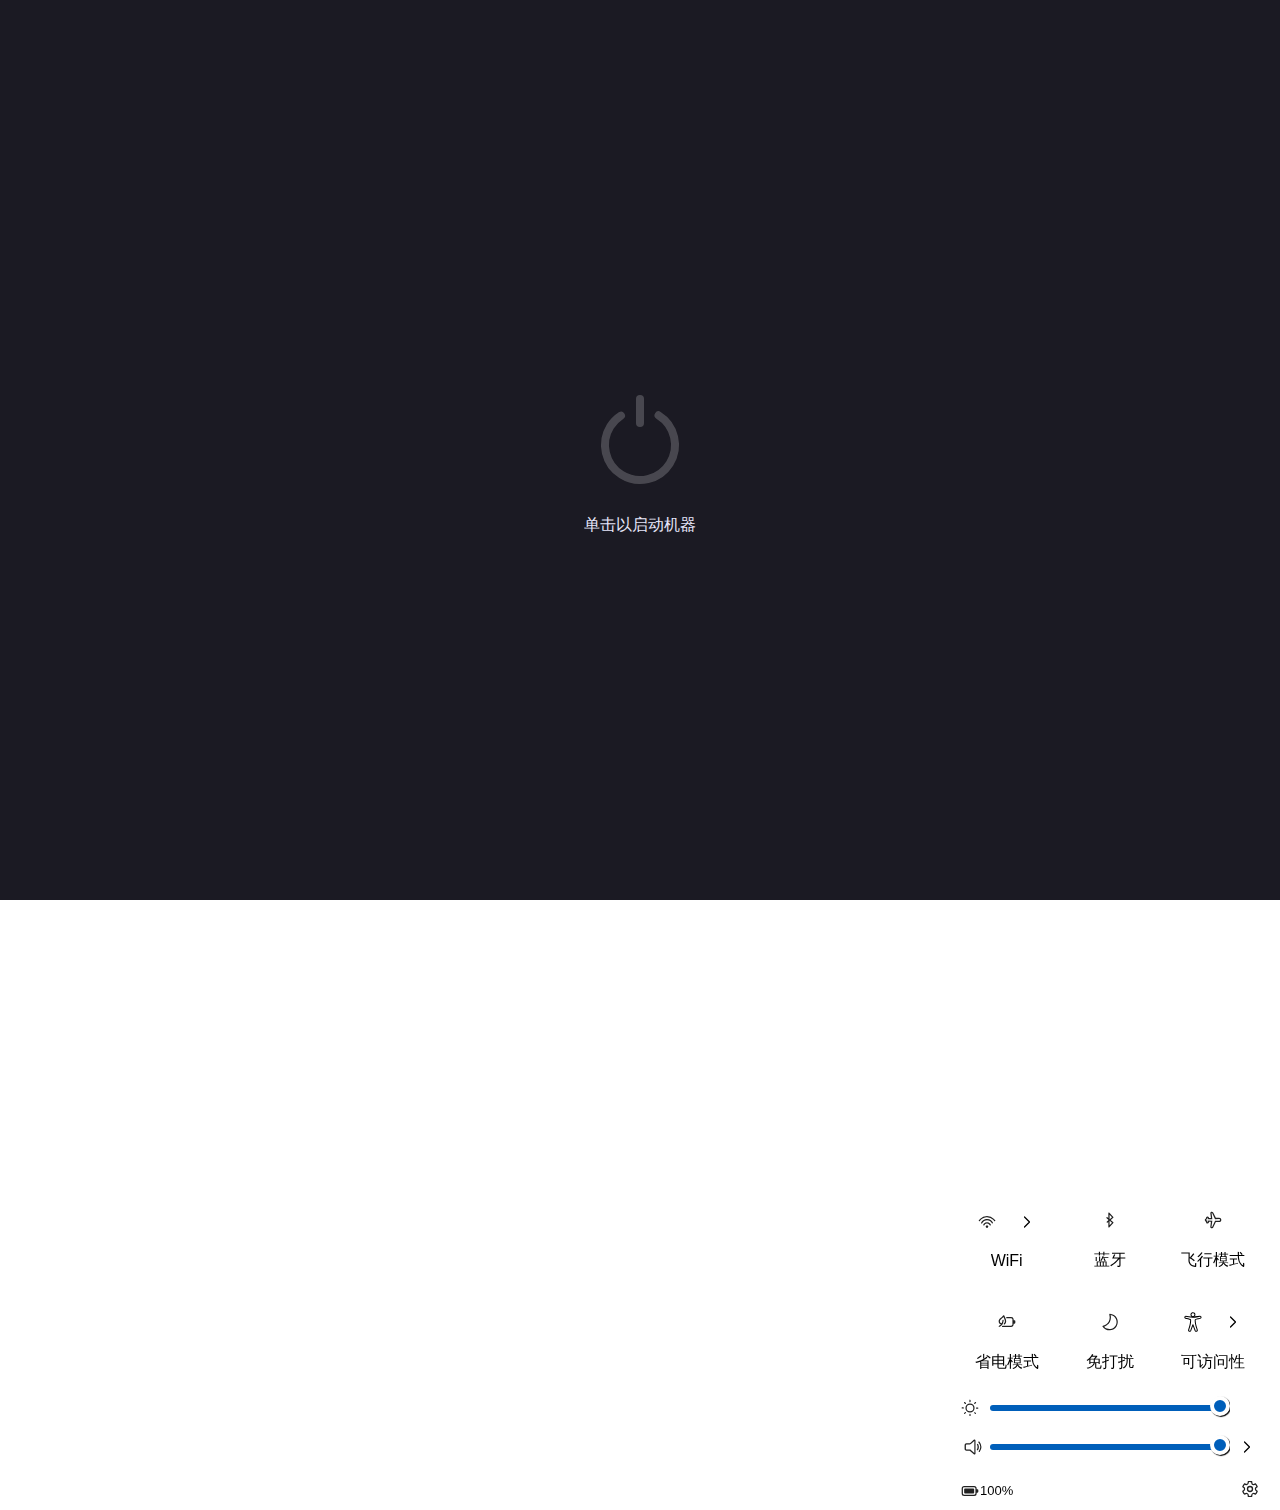
<file: index.html>
<!DOCTYPE html>
<html lang="en">

<head>
    <meta charset="utf-8">
    <meta name="viewport" content="width=device-width, initial-scale=1">
    <title>win-ices</title>
    <meta name="theme-color" content="#000"/>
    <meta name="author" content="ices">
    <meta name="robots" content="index, follow">
    <meta name="rating" content="safe for kids">
    <meta property="og:type" content="website">
    <meta property="og:url" content="/">
    <!--网页标题左侧显示-->
    <link rel="icon" href="src/icons/logo.ico" type="image/x-icon">
    <!--收藏夹显示图标-->
    <link rel="shortcut icon" href="src/icons/logo.ico" type="image/x-icon">
    <link rel="preload" href="src/wallpaper/img100.webp" as="image">
    <link rel="preload" href="src/wallpaper/img18.webp" as="image">
    <link rel="stylesheet" href="src/css/style.css">
    <link rel="stylesheet" href="src/css/lib/tippy-scale.css">
    <link rel="stylesheet" type="text/css" href="src/css/webapps.css">
    <link rel="stylesheet" type="text/css" href="src/css/animations.css">

    <script src="src/js/boot.js" defer></script>
    <script src="src/js/start.js" defer></script>
    <script src="src/js/desktop.js" defer></script>
    <script src="src/js/window.js" defer></script>
    <script src="src/js/run.js" defer></script>
    <script src="src/js/taskbar.js" defer></script>
    <script src="src/js/notification.js" defer></script>
    <script src="src/js/tutorial.js" defer></script>
    <script src="src/js/lib/tippy-popper.min.js" defer></script>
    <script src="src/js/lib/tippy-bundle.umd.min.js" defer></script>
    <script src="src/js/tooltip.js" defer></script>
</head>

<body>
<!-- 打开div并让用户单击按钮，以便我们可以自动播放视频 -->
<div class="powerOnBox">
    <div class="power-switch" id="powerOnBtn">
        <input type="checkbox"/>
        <div class="button">
            <svg class="power-off">
                <use xlink:href="#a" class="a"/>
                <use xlink:href="#b" class="b"/>
            </svg>
            <svg class="power-on">
                <use xlink:href="#a" class="a"/>
                <use xlink:href="#b" class="b"/>
            </svg>
        </div>
    </div>
    <span style="color: lavender">单击以启动机器</span>
    <svg xmlns="http://www.w3.org/2000/svg" style="display: none;">
        <symbol xmlns="http://www.w3.org/2000/svg" id="a" viewBox="0 0 150 150">
            <path d="M75 34v24"/>
        </symbol>
        <symbol xmlns="http://www.w3.org/2000/svg" id="b" viewBox="0 0 150 150">
            <circle cx="75" cy="80" r="35"/>
        </symbol>
    </svg>
</div>
<!-- 启动元件 -->
<div class="boot">
    <img src="src/others/windowsLogo.svg" alt="Windows Logo" width="70"/>
    <picture>
        <source srcset="src/others/bootLoader.svg">
        <img src="src/others/bootLoader.gif" alt="Windows boot loader" width="50" height="50">
    </picture>
</div>
<div class="boot-animation">
    <audio preload="auto" width="150" height="150" id="startupAudio">
        <source src="src/sounds/Windows Startup.webm" type="audio/webm">
        <source src="src/sounds/Windows Startup.mp3" type="audio/mp3">
    </audio>
</div>

<!-- 边缘浏览器-->
<div class="desktop">
    <div class="desktopIcons">
        <!-- 桌面图标1 -->
        <figure id="deskcomp">
            <img src="src/icons/Computer.svg" alt="Windows 11 This PC icon">
            <figcaption class="iconName">我的电脑</figcaption>
        </figure>
        <!-- 桌面图标2 -->
        <figure id="deskvscode" onclick="executeProgram('vscode')">
            <img src="src/icons/vscode.svg" alt="Visual Studio Code Icon">
            <figcaption class="iconName">Visual Studio Code</figcaption>
        </figure>
        <!-- 桌面图标3 -->
        <figure id="deskbrowser" onclick="executeProgram('msedge')">
            <img src="src/icons/edge.svg" alt="Microsoft Edge Icon">
            <figcaption class="iconName">Microsoft Edge</figcaption>
        </figure>
        <!-- 桌面图标4 -->
        <figure id="deskchrome" onclick="executeProgram('chrome')">
            <img src="src/icons/chrome.svg" alt="Chrome Icon">
            <figcaption class="iconName">Chrome</figcaption>
        </figure>
        <!-- 桌面图标5 -->
        <figure id="lottery" onclick="executeProgram('lottery')">
            <img src="src/icons/lottery.png" alt="lottery Icon">
            <figcaption class="iconName">3D彩卡</figcaption>
        </figure>
    </div>
</div>

<div class="start">
    <div class="search">
        <label>
            <input type="text" placeholder="Type here to search" id="searchBar">
        </label>
    </div>
    <div class="pinned">
        <div class="start-top-elements">
            <span>固定的</span>
            <button class="openAll" id="allapps">所有应用 <img src="src/icons/right.svg" alt="open all apps"
                                                           class="smallRight"></button>
        </div>
        <div class="start-icons">
            <figure id="startEdge" onclick="executeProgram('msedge')">
                <img src="src/icons/edge.svg" alt="Windows 11 Edge icon">
                <figcaption>Edge</figcaption>
            </figure>
            <figure id="startWord">
                <img src="src/icons/word.svg" alt="MS Word icon">
                <figcaption>Word</figcaption>
            </figure>
            <figure id="startExcel" onclick="executeProgram('excel')">
                <img src="src/icons/excel.svg" alt="MS Excel icon">
                <figcaption>Excel</figcaption>
            </figure>
            <figure id="startPowerPoint" onclick="executeProgram('powerpoint')">
                <img src="src/icons/powerPoint.svg" alt="PowerPoint icon">
                <figcaption>PowerPoint</figcaption>
            </figure>
            <figure id="startCalendar">
                <img src="src/icons/calender.svg" alt="Windows Calender icon">
                <figcaption>Calender</figcaption>
            </figure>
            <figure id="startSettings" onclick="executeProgram('settings')">
                <img src="src/icons/settings.svg" alt="Windows 11 Settings icon">
                <figcaption>Settings</figcaption>
            </figure>
            <figure id="startCalci" onclick="executeProgram('calculator')">
                <img src="src/icons/calculator.svg" alt="Windows Calculator icon">
                <figcaption>Calculator</figcaption>
            </figure>
        </div>
    </div>
    <div class="recommended">
        <div class="start-top-elements">
            <span>推荐</span>
            <button class="openAll">更多<img src="src/icons/right.svg" alt="open all apps"
                                           class="smallRight"></button>
        </div>
    </div>
    <div class="others">
        <div class="user">
            <img src="src/icons/user.png" alt="Windows 11 User icon">
            <span>ices</span>
        </div>
        <a href="src/redirects/shutdown/logoff.html"><img src="src/icons/shutdown.svg" alt="Windows 11 Shutdown icon"
                                                          id="shutdown"></a>
    </div>
</div>
<div class="taskbar">
    <div class="center">
        <img src="src/icons/startButton.png" alt="Windows 11 start icon" id="starticon">
        <img src="src/icons/fileExplorer.png" alt="Windows 11 File Explorer icon" id="filesIcon">
        <img src="src/icons/edge.svg" alt="Windows 11 Edge icon" onclick="executeProgram('msedge')" id="edgeIcon">
    </div>
    <div class="right">
        <img src="src/icons/up.svg" alt="Up arrow">
        <div class="action-center-button" onclick="document.getElementById('acCheck').click()">
            <input type="checkbox" name="acCheck" id="acCheck" style="display: none;" checked>
            <img src="src/icons/wifi.svg" alt="WiFi" id="wifi">
            <img src="src/icons/speaker.svg" alt="Speaker">
            <img src="src/icons/batteryFull.svg" alt="Battery Full">
        </div>
        <div class="time-date">
            <span></span>
            <span></span>
            <input type="checkbox" name="ncCheck" id="ncCheck" style="display: none;" checked>
        </div>
    </div>
</div>
<link rel="stylesheet" href="src/css/actionCenter.css">
<div class="action-center">
    <div class="buttons">
        <figure>
            <div>
                <img src="src/icons/wifi.svg" alt="WiFi Icon">
                <img src="src/icons/right.svg" alt="Right Icon">
            </div>
            <figcaption>WiFi</figcaption>
        </figure>
        <figure>
            <img src="src//icons/bluetooth.svg" alt="Bluetooth Icon">
            <figcaption>蓝牙</figcaption>
        </figure>
        <figure>
            <img src="src/icons/airplane.svg" alt="Airplane Icon">
            <figcaption>飞行模式</figcaption>
        </figure>
        <figure>
            <img src="src/icons/batterySaver.svg" alt="Battery Saver Icon">
            <figcaption>省电模式</figcaption>
        </figure>
        <figure>
            <img src="src/icons/focusAssist.svg" alt="Focus Assist Icon">
            <figcaption>免打扰</figcaption>
        </figure>
        <figure>
            <div>
                <img src="src/icons/accessability.svg" alt="Accessability Icon">
                <img src="src/icons/right.svg" alt="Right Icon">
            </div>
            <figcaption>可访问性</figcaption>
        </figure>
    </div>
    <div class="sliders">
        <div class="brightness">
            <img src="src/icons/brightness.svg" alt="Brightness Icon">
            <input type="range" min="0" max="100" step="1" value="100">
        </div>
        <div class="volume">
            <img src="src/icons/speaker.svg" alt="Speaker Icon">
            <input type="range" min="0" max="100" step="1" value="100">
            <img src="src/icons/right.svg" alt="Right Icon">
        </div>
    </div>
    <div class="ac-bottom">
        <div class="battery">
            <img src="src/icons/batteryFull.svg" alt="Battery Icon">
            <span></span>
        </div>
        <div class="options">
            <img src="src/icons/options.svg" alt="Options Icon" onclick="executeProgram('settings')">
        </div>
    </div>
</div>
<div class="notification-center">
    <div class="notifications">
    </div>
    <div class="calender">
        <div class="calender-top">
            <span>Calender</span>
            <img src="src/icons/down.svg" alt="Down Icon" width="20" height="20">
        </div>
    </div>
</div>
<div id="context-menu">
    <div class="item"><img src="src/icons/view.svg" alt="View">
        视 图
        <img src="src/icons/right.svg" alt="Right arrow">
    </div>
    <div class="item"><img src="src/icons/sort.svg" alt="Sort">
        排 序
        <img src="src/icons/right.svg" alt="Right arrow">
    </div>
    <hr>
    <div class="item">刷 新</div>
    <div class="item">
        <img src="src/icons/new.svg" alt="New">
        新建项目
        <img src="src/icons/right.svg" alt="Right arrow">
    </div>
    <hr>
    <div class="item">
        <img src="src/icons/display.svg" alt="Display">
        显示设置
    </div>
    <div class="item">
        <img src="src/icons/personalize.png" alt="Personalize">
        个性化
    </div>
    <hr>
    <div class="item">
        <img src="src/icons/terminal.png" alt="Terminal">
        终 端
    </div>
    <hr>
    <div class="item"
    ><img src="src/icons/more.svg" alt="More">
        更多选项
        <img src="src/icons/right.svg" alt="Right arrow">
    </div>
</div>
<div class="brightness-overlay"></div>

<div class="imagesToBePreloaded" style="display: none;"></div>
</body>

</html>
</file>
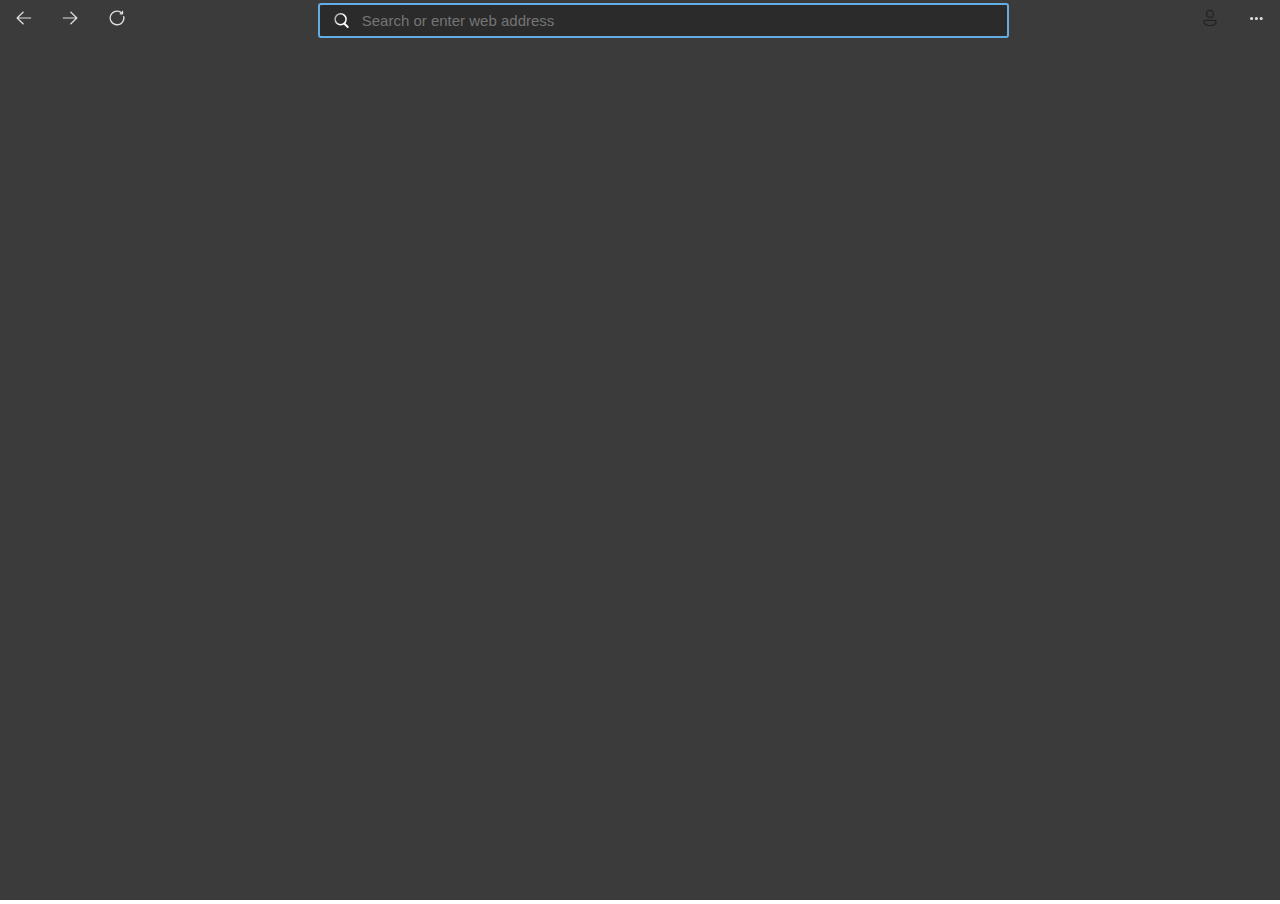
<file: src/apps/edge.html>
<!DOCTYPE html>
<html lang="en">

<head>
    <meta charset="UTF-8">
    <meta http-equiv="X-UA-Compatible" content="IE=edge">
    <meta name="viewport" content="width=device-width, initial-scale=1.0">
    <title>Microsoft Edge</title>
    <style>
        * {
            margin: 0;
            padding: 0;
            font-family: sans-serif;
            overflow: hidden;
        }

        body {
            display: grid;
            grid-template-columns: 1fr;
            grid-template-rows: 40px 1fr;
        }

        .top {
            background-color: #3B3B3B;
            display: flex;
            align-items: center;
            justify-content: space-between;
            overflow: hidden;
            padding: 3px;
        }

        .top img {
            width: 20px;
            padding: 5px 11px;
            border-radius: 3px;
            transition: background-color 0.4s;
            filter: invert(1);
        }

        img[alt="Search Icon"] {
            transform: rotateY(180deg);
            width: 15px;
        }

        img[alt="User Icon"] {
            filter: invert(0);
        }

        input[type="url"] {
            background-color: transparent;
            color: gray;
            caret-color: #FFFFFF;
            font-size: 15px;
            min-width: 50vw;
            max-width: 80vw;
            padding: 2px;
            border: none;
            outline: none;
        }

        input[type="url"]:focus {
            color: white;
        }

        label {
            display: inline-flex;
            padding: 3px;
            background-color: #2B2B2B;
            border-radius: 3px;
        }

        label.focus {
            border: #63ADE5 solid 2px;
        }

        .left img:hover,
        .right img:hover {
            background-color: #adadad;
        }

        img[alt="User Icon"]:hover {
            background-color: #515151;
        }

        iframe {
            width: 100vw;
            height: calc(100vh - 40px);
            overflow-x: scroll;
            overflow-y: hidden;
            background-color: #3B3B3B;
        }
    </style>
</head>

<body>
<div class="top">
    <div class="left">
        <img src="../icons/arrowLeft.svg" alt="Go Backward Icon" onclick="window.history.back()">
        <img src="../icons/arrowRight.svg" alt="Go Forward Icon" onabort="window.history.forward()">
        <img src="../icons/refresh.svg" alt="Refresh Icon" onclick="window.location.reload()">
    </div>
    <div class="center">
        <label>
            <img src="../icons/search.svg" alt="Search Icon">
            <input type="url" class="url" placeholder="Search or enter web address" autofocus spellcheck="false"
                   autocomplete="url" value="" onkeydown="if(event.key == 'Enter')loadURL(this.value)"
                   onfocus="document.querySelector('label').classList.add('focus')"
                   onblur="document.querySelector('label').classList.remove('focus')">
        </label>
    </div>
    <div class="right">
        <img src="../icons/user.svg" alt="User Icon" class="user">
        <img src="../icons/threeDots.svg" alt="Menu Icon" class="menu">
    </div>
</div>
<div class="container">
    <script>
        function loadURL(url) {
            if (url.includes("https://") == false) {
                url.includes("http://") ? url.replace("http://", "https://") : url = "https://" + url;
            }
            if (is_url(url)) {
                if (url.includes("google.com")) {
                    if (url.includes("google.com/search/?")) url += "&igu=1";
                    else url = "https://www.google.com/search?igu=1"
                }
            } else if (url == "https://") url = "";
            else url = url.replace("https://", "https://www.bing.com/search/?q=")
            window.location.href = window.location.pathname + "#" + url;
            window.location.reload()
        }

        function is_url(str) {
            regexp = /^(?:(?:ht{2}ps?|ftp):\/\/)?(?:(?!(?:10|127)(?:\.\d{1,3}){3})(?!(?:169\.254|192\.168)(?:\.\d{1,3}){2})(?!172\.(?:1[6-9]|2\d|3[0-1])(?:\.\d{1,3}){2})(?:[1-9]\d?|1\d\d|2[01]\d|2{2}[0-3])(?:\.(?:1?\d{1,2}|2[0-4]\d|25[0-5])){2}(?:\.(?:[1-9]\d?|1\d\d|2[0-4]\d|25[0-4]))|(?:(?:[a-z\u0{2}1-\uf{4}0-9]-*)*[a-z\u0{2}1-\uf{4}0-9]+)(?:\.(?:[a-z\u0{2}1-\uf{4}0-9]-*)*[a-z\u0{2}1-\uf{4}0-9]+)*(?:\.(?:[a-z\u0{2}1-\uf{4}]{2,})))(?::\d{2,5})?(?:\/\S*)?$/;
            if (regexp.test(str)) {
                return true;
            } else {
                return false;
            }
        }
    </script>
    <iframe src="" frameborder="0" target="_self"></iframe>
    <script>
        document.querySelector("iframe").src = document.querySelector("input").value = is_url(window.location.hash.replace("#", "")) ? window.location.hash.replace("#", "") : "";
    </script>
</div>
</body>

</html>
</file>
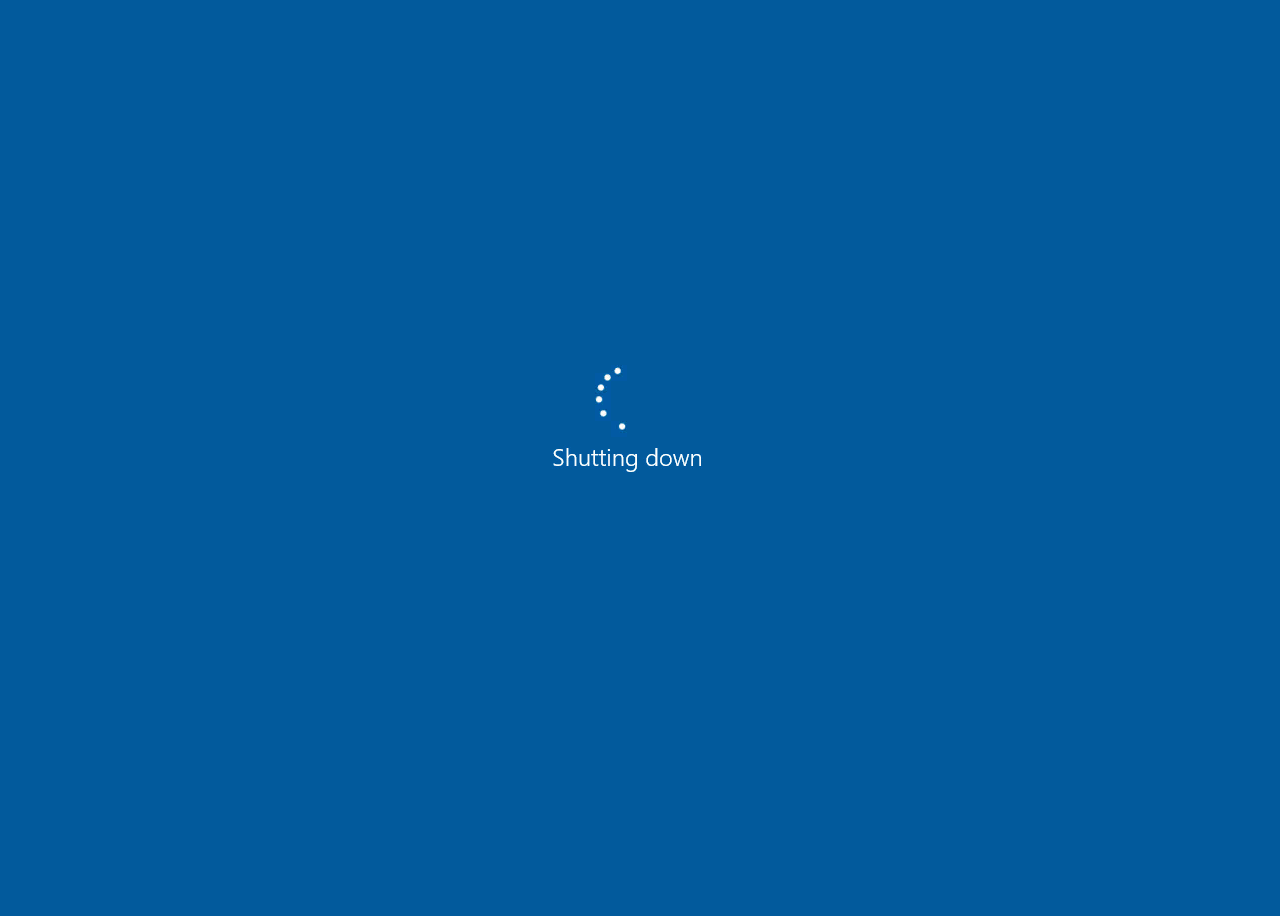
<file: src/redirects/shutdown/logoff.html>
<!DOCTYPE html>
<html lang="en">

<head>
    <meta charset="UTF-8">
    <meta http-equiv="X-UA-Compatible" content="IE=edge">
    <meta name="viewport" content="width=device-width, initial-scale=1.0">
    <script type="text/javascript">
        function redirectpage() {
            window.location="../../../index.html";
        }
        setTimeout(redirectpage, 5000);  
    </script>
    <style>
        body {
            height: 100vh;
            overflow: hidden;
            display: flex;
            justify-content: center;
            align-items: center;
            background-color: #025a9c;

        }
    </style>
    <title>Shutting Down...</title>
</head>

<body>
    <img src="shutting-down.gif" alt="">
</body>

</html>
</file>
<file: src/css/style.css>
* {
    margin: 0;
    padding: 0;
    overflow: hidden;
    font-family: sans-serif;
    -webkit-user-select: none;
    user-select: none;
}

body {
    width: 100vw;
    height: 100vh;
    background: #fff url('src/wallpaper/img18.webp') center center/cover no-repeat;
    background: none;
    display: grid;
    grid-template-columns: 1fr;
    grid-template-rows: 1fr 40px;
}

.boot,
.boot-animation {
    width: 100vw;
    height: 100vh;
    background-color: black;
    display: flex;
    flex-direction: column;
    justify-content: space-evenly;
    align-items: center;
    cursor: none;
}

.boot-animation {
    display: none;
    filter: brightness(1.34) contrast(1.06);
    background-color: rgba(255, 255, 255, 1);

    animation: i-boot-animation 2s forwards ease-in;
}

@keyframes i-boot-animation {
    to {
        background-color: rgba(255, 255, 255, .1);
    }
}

.taskbar {
    display: grid;
    grid-template-columns: repeat(3, 1fr);
    grid-template-rows: 40px;
    position: sticky;
    z-index: 100;
}

.center,
.right {
    display: flex;
    flex-wrap: nowrap;
    align-items: center;
    align-content: center;
}

.center {
    grid-area: 1/2/2/3;
    justify-content: center;
}

.right {
    grid-area: 1/3/2/4;
    justify-content: flex-end;
    margin-right: 10px;
    column-gap: 5px;
}

.taskbar {
    backdrop-filter: blur(15px);
    -webkit-backdrop-filter: blur(15px);
    background-color: rgba(255, 255, 255, 0.3);
    border: 1px solid rgba(255, 255, 255, 0.125);
}

.center img,
.start-icons img {
    display: inline-block;
    width: 25px;
    /*cursor: pointer;*/
    margin: 4px;
    padding: 3px;
}

.action-center-button:focus,
.action-center-button:hover,
.center img:focus,
.center img:hover,
.right > img:focus,
.right > img:hover,
.start-icons figure:focus,
.start-icons figure:hover {
    background-color: rgba(255, 255, 255, 0.5);
    border-radius: 5px;
}

#context-menu {
    position: fixed;
    z-index: 1000;
    width: -webkit-max-content;
    width: max-content;
    background-color: rgba(255, 255, 255, 0.5);
    border: 1px solid rgba(255, 255, 255, 0.125);
    backdrop-filter: blur(15px);
    -webkit-backdrop-filter: blur(15px);
    border-radius: 7px;
    transform: scale(0);
    transform-origin: top left;
    padding: 5px;
    /*display: none;*/
}

#context-menu.visible {
    transform: scale(0.75);
    transition: transform 100ms ease-in-out;
}

#context-menu .item {
    display: flex;
    padding: 5px;
    /*cursor: pointer;*/
    border-radius: 5px;
}

#context-menu .item:hover {
    background: rgba(255, 255, 255, 0.5);
}

#context-menu img {
    width: 16px;
    height: 16px;
}

#context-menu > div:nth-child(4) {
    padding-left: 31px;
}

#context-menu > div > img:nth-child(1) {
    margin-right: 10px;
}

#context-menu > div > img:nth-child(2) {
    position: absolute;
    right: 5px;
}

.start {
    height: 600px;
    width: 530.63px;
    margin-left: calc(50% - 265.315px);
    position: absolute;
    bottom: 50px;
    z-index: 90;
    background-color: rgb(255, 255, 255, 0.5);
    border: 2px solid rgba(255, 255, 255, 0.25);
    -webkit-backdrop-filter: blur(20px);
    backdrop-filter: blur(20px);
    border-radius: 7px;
    transform: translateY(660px);
    opacity: 0.5;
    transition: all 0.4s cubic-bezier(0.25, 0.46, 0.45, 0.94);
}

.show-start {
    transform: translateX(0);
    opacity: 1;
}

.start .search {
    text-align: center;
    padding: 30px 30px 0;
}

.start .search input {
    padding: 10px 0 10px 25px;
    border: 0;
    border-radius: 3px;
    border-bottom: 2.5px solid #2184e2;
    width: 450px;
    outline: 0;
}

.others {
    position: absolute;
    padding: 10px 50px;
    width: 450px;
    bottom: 0;
    display: flex;
    align-items: center;
    justify-content: space-between;
    background-color: rgb(255 255 255 / 20%);
    border-top: 1.5px solid grey;
}

.user img {
    border-radius: 50%;
    width: 30px;
    height: 30px;
}

.user {
    display: flex;
}

.user span {
    padding: 8.5px;
    font-size: small;
}

.others #shutdown {
    width: 25px;
}

.pinned .start-icons {
    display: grid;
    grid-template-columns: repeat(6, 1fr);
    grid-template-rows: repeat(3, 1fr);
    justify-items: center;
    padding: 20px 30px;
    align-items: end;
    grid-gap: 5px;
}

.desktopIcons {
    display: grid;
    padding: 5px;
    justify-content: start;
    grid-gap: 10px;
}

.desktopIcons img {
    width: 40px;
}

.desktopIcons figure {
    padding: 5px;
    border-radius: 5px;
}

.desktopIcons figure:hover,
.desktopIcons figure:focus {
    background: #ffffff4d;
}

figure {
    text-align: center;
    font: status-bar;
    width: 71.9px;
    /*cursor: pointer;*/
    margin: 0px 0px 5px 0px;
    display: flex;
    flex-direction: column;
    justify-content: center;
    align-items: center;
}

.iconName {
    color: white;
    text-shadow: 0 0 4px black, 0 0 3px black;
    font-size: 12px;
    text-align: center;
    margin-top: 5px;
}

.start-top-elements {
    display: flex;
    flex-direction: row;
    flex-wrap: nowrap;
    justify-content: space-between;
    margin: 20px 40px 0;
}

.start-top-elements span {
    font-size: smaller;
    font-weight: 700;
}

.search label {
    position: relative;
}

.search label:before {
    content: "";
    position: absolute;
    left: 7px;
    top: 2px;
    opacity: 0.7;
    bottom: 0;
    width: 50px;
    background: url(../icons/search.svg) no-repeat;
}

.search input {
    padding: 10px 30px;
}

.right img {
    width: 20px;
    padding: 5px;
}

.right .action-center-button {
    height: 30px;
    width: 80px;
    display: flex;
    justify-content: center;
}

.time-date {
    display: flex;
    flex-direction: column;
    flex-wrap: nowrap;
    align-items: flex-end;
    font: status-bar;
}


/* styling open all apps button */

.openAll {
    background-color: #fff;
    padding: 2px 5px;
    border: none;
    outline: none;
    display: flex;
    justify-content: center;
    align-items: center;
    font-size: smaller;
    /*cursor: pointer;*/
}

.smallRight {
    width: 15px;
}


/* styling power on box */

.powerOnBox {
    background: #1b1a23;
    height: 100vh;
    display: flex;
    flex-direction: column;
    justify-content: center;
    align-items: center;
}

.power-switch, .power-switch .button {
    display: flex;
    justify-content: center;
    align-items: center;
    position: relative;
    overflow: visible;
}

.power-switch {
    --color-invert: #ffffff;
    --width: 150px;
    --height: 150px;
    width: var(--width);
    height: var(--height);
}

.power-switch .button {
    width: 100%;
    height: 100%;
}

.power-switch .button:after, .power-switch input {
    position: absolute;
    height: 100%;
    width: 100%;
    opacity: 0;
}

.power-switch .button:after {
    content: "";
    background: radial-gradient(circle closest-side, var(--color-invert), transparent);
    filter: blur(20px);
    transition: opacity 1s ease, transform 1s ease;
    transform: perspective(1px) translateZ(0);
    -webkit-backface-visibility: hidden;
    backface-visibility: hidden;
}

.power-switch .button .power-off, .power-switch .button .power-on {
    height: 100%;
    width: 100%;
    position: absolute;
    z-index: 1;
    fill: none;
    stroke: var(--color-invert);
    stroke-width: 8px;
    stroke-linecap: round;
    stroke-linejoin: round;
}

.power-switch .button .power-off .a {
    opacity: 0.2;
}

.power-switch .button .power-off .b, .power-switch .button .power-on .b {
    transform: rotate(-58deg);
    transform-origin: center 80px;
    stroke-dasharray: 220;
}

.power-switch .button .power-off .b {
    opacity: 0.2;
    stroke-dashoffset: 40;
}

.power-switch .button .power-on {
    filter: drop-shadow(0 0 6px rgba(255, 255, 255, 0.8));
}

.power-switch .button .power-on .a {
    opacity: 0;
    transition: opacity 0.3s ease 1s;
}

.power-switch .button .power-on .b {
    opacity: 1;
    stroke-dashoffset: 220;
    transition: transform 0s ease, stroke-dashoffset 1s ease 0s;
}

.power-switch input {
    z-index: 2;
    cursor: pointer;
}

.power-switch input:checked + .button:after {
    opacity: 0.15;
    transform: scale(2) perspective(1px) translateZ(0);
    -webkit-backface-visibility: hidden;
    backface-visibility: hidden;
    transition: opacity 0.5s ease, transform 0.5s ease;
}

.power-switch input:checked + .button .power-off, .power-switch input:checked + .button .power-on {
    -webkit-animation: click-animation 0.3s ease forwards;
    animation: click-animation 0.3s ease forwards;
    transform: scale(1);
}

.power-switch input:checked + .button .power-off .a, .power-switch input:checked + .button .power-on .a {
    -webkit-animation: line-animation 0.8s ease-in forwards;
    animation: line-animation 0.8s ease-in forwards;
}

.power-switch input:checked + .button .power-off .b {
    transform: rotate(302deg);
}

.power-switch input:checked + .button .power-on .a {
    opacity: 1;
    transition: opacity 0.05s ease-in 0.55s;
}

.power-switch input:checked + .button .power-on .b {
    transform: rotate(302deg);
    stroke-dashoffset: 40;
    transition: transform 0.4s ease 0.2s, stroke-dashoffset 0.4s ease 0.2s;
}

.boot {
    display: none;
}


/* nothing is displayed when the computed is not turned on */

.desktop,
.start,
.taskbar {
    display: none;
}

.window {
    position: absolute;
    z-index: 50;
    background: rgb(255, 255, 255, .5);
    -webkit-backdrop-filter: blur(15px);
    backdrop-filter: blur(15px);
    border-radius: 10px;
    box-shadow: 0 2.8px 2.2px rgb(0, 0, 0, .2), 0 6.7px 5.3px rgb(0 0 0 / 3%), 0 12.5px 10px rgb(0 0 0 / 4%), 0 22.3px 17.9px rgb(0 0 0 / 4%), 0 41.8px 33.4px rgb(0 0 0 / 5%), 0 100px 80px rgb(0 0 0 / 7%);
}

.runDialog {
    min-width: auto !important;
    min-height: auto !important;
    width: 360px;
    position: absolute;
    bottom: 50px;
    left: 10px;
    display: none;
}

.runIconSmall {
    width: 25px;
    margin: 5px;
}

.runHeader {
    /* background-color: orange; */
    display: flex;
    align-items: center;
    position: relative;
}

#runCloser {
    position: absolute;
    right: 5px;
}

.runBody {
    /* background-color: lightcyan; */
    padding: 10px 5px;
}

.runBodyMessage {
    display: flex;
    align-items: center;
    margin-bottom: 20px;
}

.runBodyMessage > span {
    font-size: 13px;
}

#runIconBody {
    width: 60px;
    margin: 10px 10px 5px 5px;
}

label[for="runInputField"] {
    font-size: 14px;
}

#runInputField {
    width: 80%;
    height: 17px;
    padding: 5px;
    border: 1px solid lightgray;
    outline: none;
}

#runInputField:focus {
    border: 1px solid #FBFFFF;
    outline: 1px solid blue;;
}

.runFooter {
    background-color: #F1F0F1;
    margin-top: 30px;
    height: 50px;
    display: flex;
    justify-content: flex-end;
    align-items: center;
}

.runFooter > button {
    font-size: 15px;
    padding: 5px 9px;
    background-color: #fff;
    border: 1px solid lightgray;
    outline: none;
    margin: 0px 5px;
    width: 80px;
    border-radius: 2px;
    cursor: pointer;
}

.disabledButton {
    background-color: #F2F3F2;
    color: #A5A2A2;
    border: 1px solid lightgray;
}

.windowTitleBar {
    display: flex;
    align-items: center;
    position: relative;
}

.smallTitleIcon {
    width: 21px;
    margin: 5px;
}

.windowTitle {
    font-size: 15px;
    margin-left: 5px;
    margin-right: 100px;
}

.optionsWrapper {
    display: flex;
    justify-content: center;
    align-items: center;
    position: absolute;
    right: 5px;
}

.windowOptions {
    cursor: pointer;
    align-self: center;
    margin: 2px 5px 0px 0px;
    padding: 3px 3px;
    width: 18px;
}

.windowOptions:hover {
    background-color: #F5F5F5;
}

iframe {
    border: none;
}

.otherSignInOptions {
    font-size: 0.9rem;
}

[data-tab-info] {
    display: none;
}

.active[data-tab-info] {
    display: flex;
    flex-direction: column;
    align-items: center;
}

.sign-in-methods {
    display: flex;
    justify-content: center;
    filter: invert(1);
}

.sign-in-methods img {
    width: 2rem;
    margin-block: 10px;
}
</file>
<file: src/css/lib/tippy-scale.css>
.tippy-box[data-animation=scale][data-placement^=top]{transform-origin:bottom}.tippy-box[data-animation=scale][data-placement^=bottom]{transform-origin:top}.tippy-box[data-animation=scale][data-placement^=left]{transform-origin:right}.tippy-box[data-animation=scale][data-placement^=right]{transform-origin:left}.tippy-box[data-animation=scale][data-state=hidden]{transform:scale(.5);opacity:0}
</file>
<file: src/css/webapps.css>
/* *for apps other than winver and run* */
.window {
  min-width: 50vw;
  min-height: 50vh;
  display: grid;
  grid-template-columns: 1fr;
  grid-template-rows: 30px 1fr;
  resize: both;
}
.window .windowBody {
  display: grid;
  grid-template-columns: 1fr;
  grid-template-rows: 1fr;
}
.window .windowBody iframe {
  border: none;
  height: 100%;
  width: 100%;
}

.window[data-id="About Windows1"] {
  min-height: auto;
  min-width: auto;
  resize: none;
}

.window[data-id="About Windows1"] .windowBody {
  width: 460px;
  height: 390px;
}

.runDialog {
  display: none;
}
</file>
<file: src/css/animations.css>
@keyframes window {
    0% {
        transform: translateZ(700px) translateY(600px) scale(0)
    }

    to {
        transform: translateZ(0) translateY(0) scale(1)
    }
}

@keyframes minimize {
    0% {
        transform: translateZ(0) translateY(0) scale(1)
    }

    to {
        transform: translateZ(700px) translateY(600px) scale(0)
    }
}

@keyframes run-window {
    0% {
        transform: translateZ(700px) translateX(-600px) scale(0)
    }

    to {
        transform: translateZ(0) translateX(0) scale(1)
    }
}

@keyframes line-animation {

    0%,
    to {
        transform: translateY(0);
    }

    10%,
    85% {
        transform: translateY(10px);
    }

    40%,
    60% {
        transform: translateY(-25px);
    }
}

@keyframes click-animation {

    0%,
    to {
        transform: scale(1);
    }

    50% {
        transform: scale(0.9);
    }
}

body {
    /*transition: background-image 2s linear 0s;*/
}

.start figure,img {
    transition: all .3s
}

.taskbar .center img:focus,.taskbar .center img:hover {
    transform: scale(1.2)
}

.start figure:focus,.start figure:hover {
    transform: scale(1.1)
}

.window {
    animation: window .4s
}

.runDialog {
    animation: run-window .4s
}

.minimized {
    animation: minimize .4s forwards
}

.brightness-overlay {
    transition: background-color 0.3s linear;
}

.center img:active, figure:active img {
    transform: scale(0.8) !important;
}

.notification {
    transition: all 0.4s ease;
}
</file>
<file: src/css/actionCenter.css>
.action-center {
    position: absolute;
    right: 10px;
    bottom: 50px;
    z-index: 91;
    width: 300px;
    height: 320px;
    background-color: rgb(255, 255, 255, 0.7);
    -webkit-backdrop-filter: blur(20px);
    backdrop-filter: blur(20px);
    border-radius: 7px;
    transform: translateY(660px);
    transition: all 0.4s cubic-bezier(0.25, 0.46, 0.45, 0.94);
    display: grid;
    grid-template-columns: 1fr;
    grid-template-rows: 5fr 2fr 1fr;
    grid-gap: 5px;
    padding: 0 10px;
}
.action-center .buttons {
    display: grid;
    grid-template-columns: repeat(3, 1fr);
    grid-template-rows: repeat(2, 1fr);
    grid-gap: 10px;
}
.action-center .buttons img {
    padding: 10px 30px;
    background-color: rgb(255, 255, 255, 0.5);
    border-radius: 7px;
    cursor: pointer;
}
.action-center img {
    width: 20px;
    height: 20px;
    cursor: pointer;
}
.buttons div {
    display: flex;
    flex-direction: row;
}
.sliders {
    display: flex;
    flex-direction: column;
    align-content: space-around;
    justify-content: space-evenly;
}
.sliders .brightness {
    display: flex;
    grid-template-rows: 1fr 5fr 1fr;
    align-items: center;
    justify-content: flex-start;
}
.brightness img {
    margin-right: 10px;
}
.sliders .volume {
    display: flex;
    grid-template-rows: 1fr 5fr 1fr;
    align-items: center;
    justify-content: space-around;
}
.action-center figure {
    width: 80px;
    margin: auto;
    cursor: auto;
}
.ac-bottom {
    display: flex;
    flex-direction: row;
    justify-content: space-between;
    align-items: center;
}
.action-center .buttons figure div img {
    padding: 10px;
}
div.buttons div img:nth-child(1) {
    border-radius: 7px 0 0 7px;
}
div.buttons div img:nth-child(2) {
    border-radius: 0 7px 7px 0;
}
.action-center figcaption {
    margin-top: 10px;
}
.buttons figure div:hover,
.buttons figure div:focus{
    background-color: #005fba;
    border-radius: 7px;
}
.buttons figure div:hover img,
.buttons figure div:focus img{
    background-color: #ffaa58;
    filter: invert(1);
}
.buttons figure img:hover,
.buttons figure img:focus {
    background-color: #ffaa58;
    filter: invert(1);
}

.active-figure-div{
    background-color: #ffaa58 !important;
    filter: invert(1);
}


.ac-bottom .battery {
    display: flex;
    align-items: center;
    font-size: small;
}

/* *Custom Slider* */
input[type=range] {
    height: 37px;
    -webkit-appearance: none;
    margin: 10px 0;
    width: 80%;
    background-color: transparent;
}
.brightness input[type=range] {
    --track-color: linear-gradient(90deg, #005fba 100%, #888888 100%);
}
.volume input[type=range] {
    --track-color: linear-gradient(90deg, #005fba 100%, #888888 100%);
}
input[type=range]:focus {
    outline: none;
}
input[type=range]::-webkit-slider-runnable-track {
    width: 100%;
    height: 6px;
    cursor: pointer;
    box-shadow: 0px 0px 0px #000000;
    background: var(--track-color);
    border-radius: 20px;
    border: 0px solid #000000;
}
input[type=range]::-webkit-slider-thumb {
    box-shadow: 1px 1px 1px #000000;
    border: 4px solid #FFFFFF;
    height: 20px;
    width: 20px;
    border-radius: 20px;
    background: #005FBA;
    cursor: pointer;
    -webkit-appearance: none;
    margin-top: -9px;
}
input[type=range]:focus::-webkit-slider-runnable-track {
    background: var(--track-color);
}
input[type=range]::-moz-range-track {
    width: 100%;
    height: 6px;
    cursor: pointer;
    box-shadow: 0px 0px 0px #000000;
    background: var(--track-color);
    border-radius: 20px;
    border: 0px solid #000000;
}
input[type=range]::-moz-range-thumb {
    box-shadow: 1px 1px 1px #000000;
    border: 4px solid #FFFFFF;
    height: 20px;
    width: 20px;
    border-radius: 20px;
    background: #005FBA;
    cursor: pointer;
}
input[type=range]::-ms-track {
    width: 100%;
    height: 6px;
    cursor: pointer;
    background: transparent;
    border-color: transparent;
    color: transparent;
}
input[type=range]::-ms-fill-lower {
    background: var(--track-color);
    border: 0px solid #000000;
    border-radius: 40px;
    box-shadow: 0px 0px 0px #000000;
}
input[type=range]::-ms-fill-upper {
    background: var(--track-color);
    border: 0px solid #000000;
    border-radius: 40px;
    box-shadow: 0px 0px 0px #000000;
}
input[type=range]::-ms-thumb {
    margin-top: 1px;
    box-shadow: 1px 1px 1px #000000;
    border: 4px solid #FFFFFF;
    height: 20px;
    width: 20px;
    border-radius: 20px;
    background: var(--track-color);
    cursor: pointer;
}
input[type=range]:focus::-ms-fill-lower {
    background: var(--track-color);
}
input[type=range]:focus::-ms-fill-upper {
    background: var(--track-color);
}
.brightness-overlay {
    width: 100vw;
    height: 100vh;
    z-index: 10000;
    pointer-events: none;
    position: absolute;
    background-color: rgb(0 0 0 / 0);
}

/* *for Calender and Notification Center* */

.notification-center {
    position: absolute;
    right: 10px;
    bottom: 50px;
    z-index: 90;
    background-color: transparent;
    transition: all 0.4s cubic-bezier(0.25, 0.46, 0.45, 0.94);
    display: grid;
    grid-template-rows: auto 0px;
    /*grid-template-rows: auto 320px;
    grid-row-gap: 10px;*/ /* *Uncomment for calender* */
}
.calender {
    display: grid;
    grid-template-rows: 30px 1fr;
    width: 320px;
    border-radius: 7px;
    background-color: rgb(255, 255, 255, 0.5);
    -webkit-backdrop-filter: blur(20px);
    backdrop-filter: blur(20px);
}
.calender-top {
    display: grid;
    grid-template-columns: 1fr 20px;
    margin: 0 30px;
    text-align: center;
    align-items: end;
}
.calender-top span {
    font-size: 1.2rem;
}
.notifications {
    height: fit-content;
    display: grid;
    grid-gap: 10px;
}
.notification {
    padding: 10px;
    display: grid;
    width: 300px;
    grid-template-rows: 30px auto;
    grid-gap: 5px;
    border-radius: 7px;
    background-color: rgba(248, 248, 248, 0.5);
    -webkit-backdrop-filter: blur(20px);
    backdrop-filter: blur(20px);
    transform: translateX(100%);
}
.notification-top {
    display: grid;
    grid-template-columns: 20px 1fr 20px;
    align-items: center;
    grid-gap: 10px;
}
.notification img:nth-child(3) {
    display: none;
    transform: translate(5px, -5px);
}
.notification:hover img:nth-child(3) {
    display: block;
}
.notification .content {
    display: flex;
    flex-direction: column;
    justify-content: flex-start;
    gap: 10px;
}
.notification .content p {
    font-size: 0.9rem;
}

.notification-buttons {
    display: flex;
    flex-direction: row;
    justify-content: space-around;
}

.notification-buttons button {
    padding: 7px;
    border: none;
    border-radius: 5px;
    background-color: transparent;
    -webkit-backdrop-filter: blur(20px);
    backdrop-filter: blur(20px);
}
</file>
